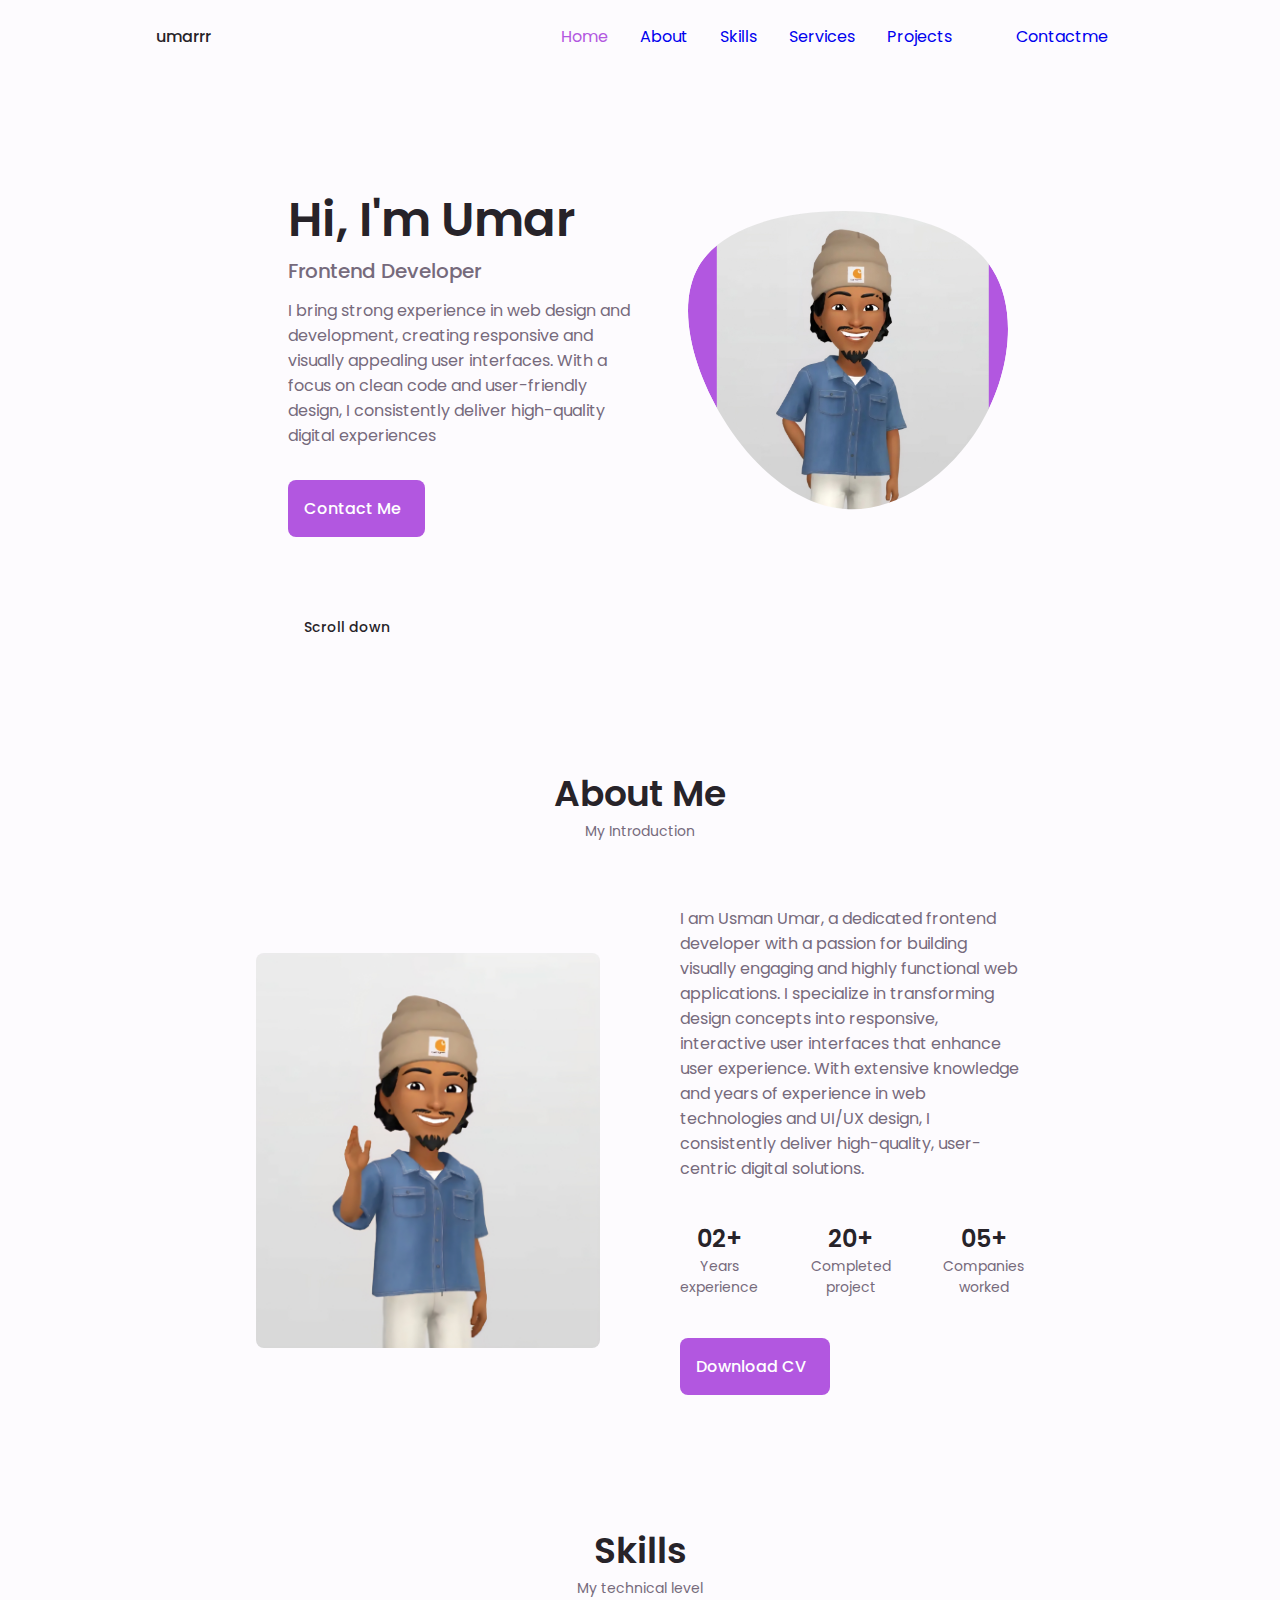
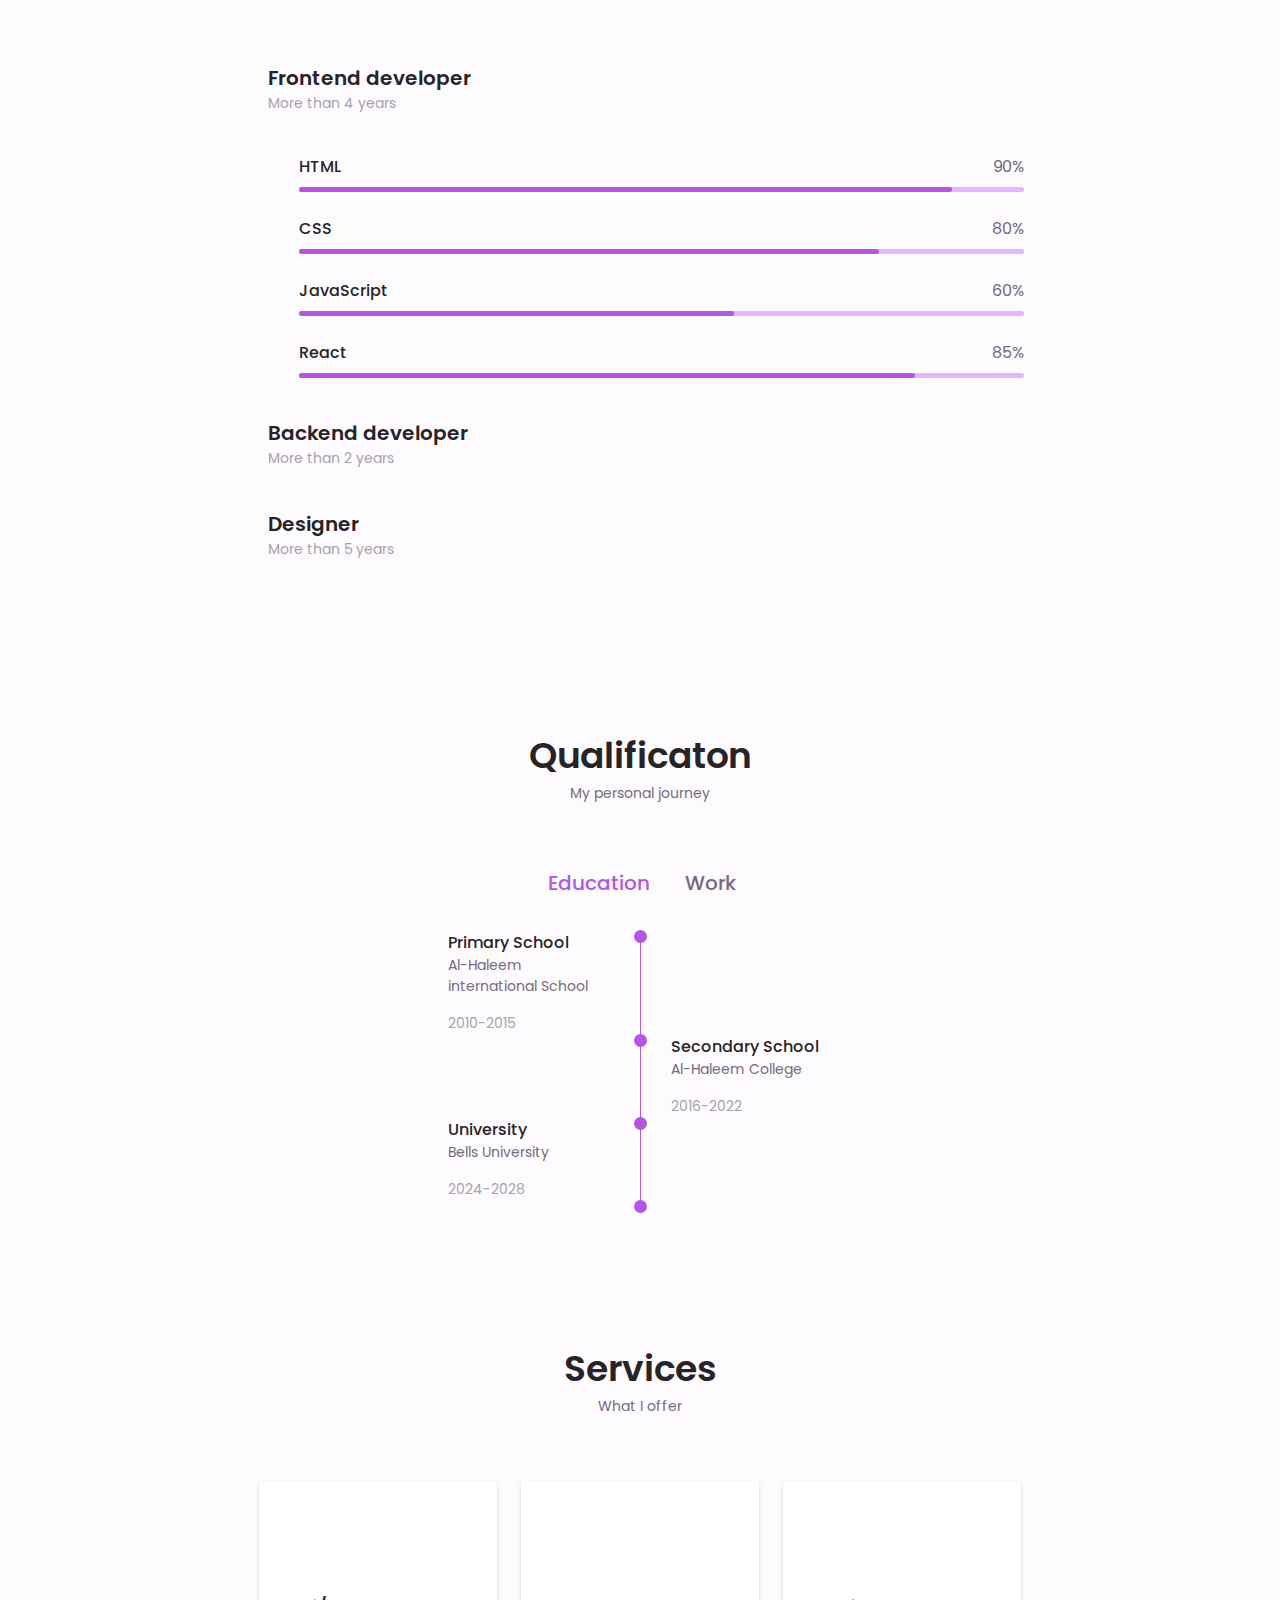
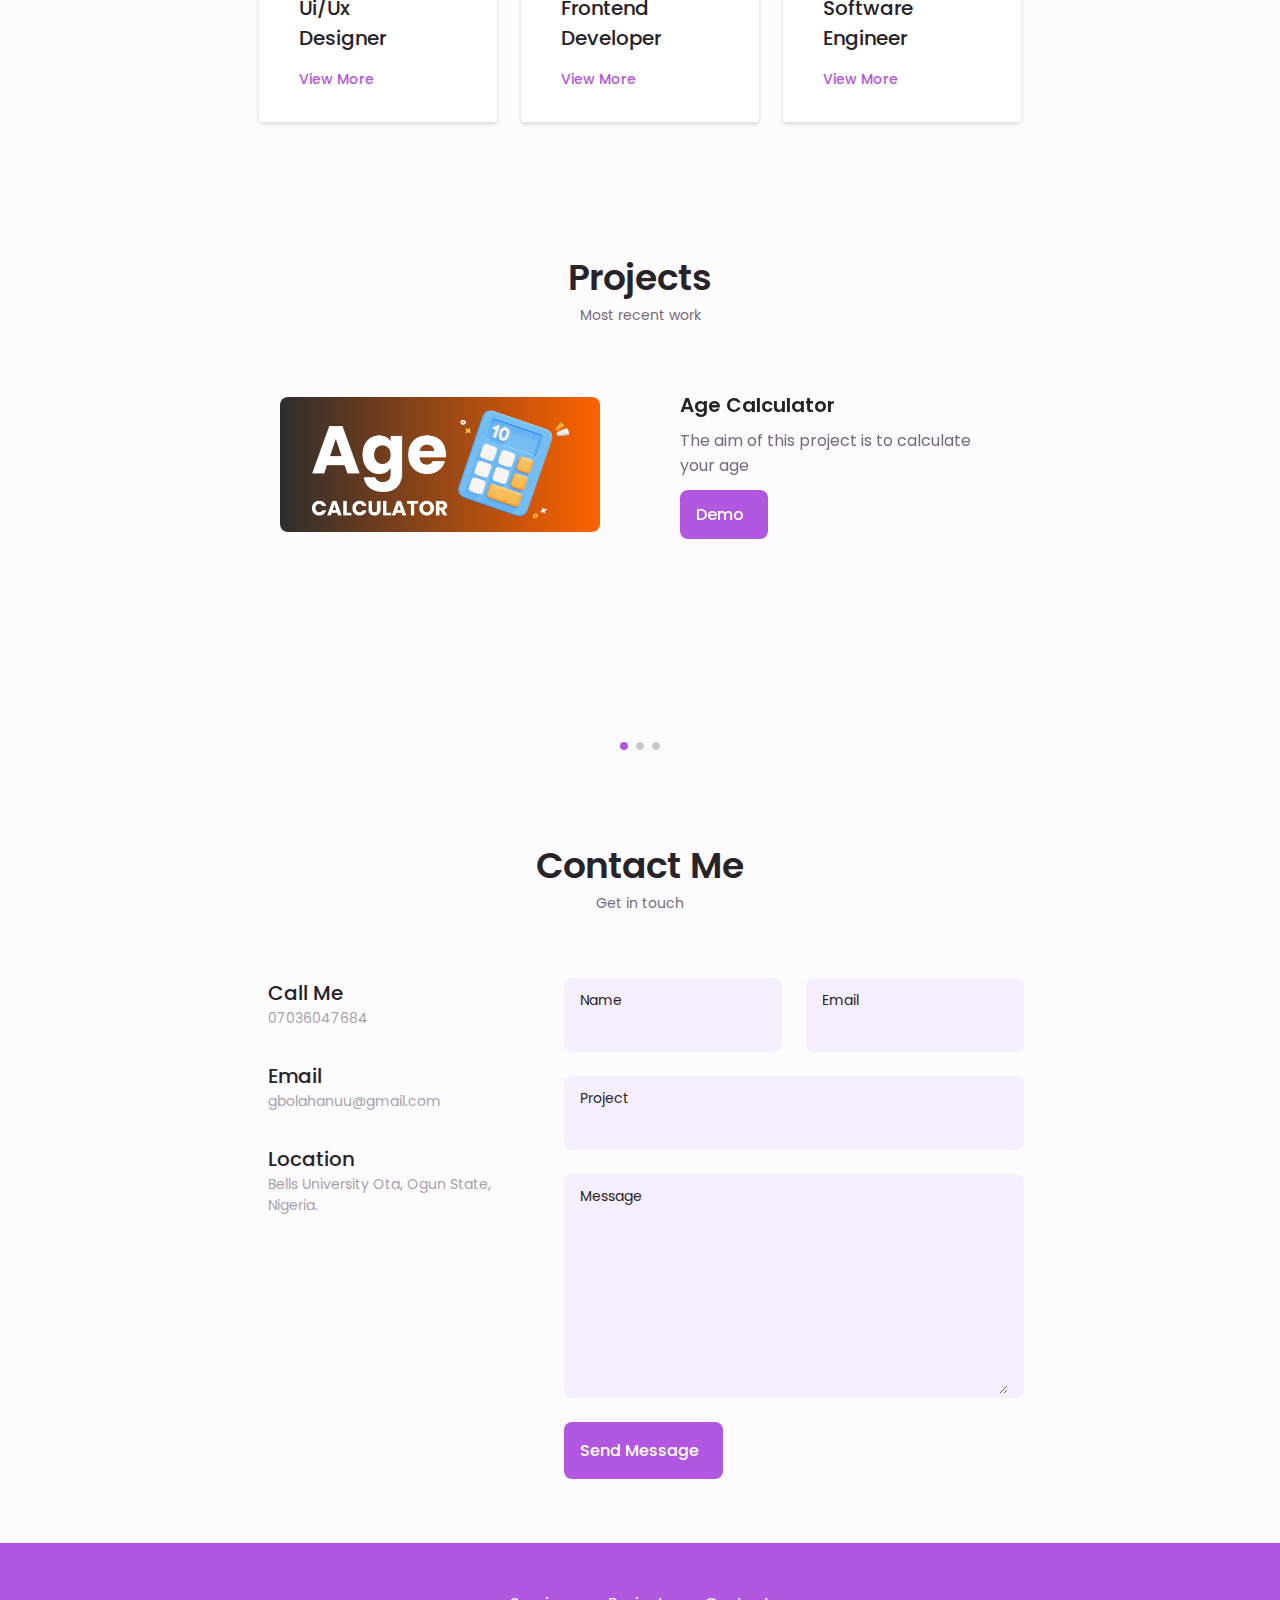
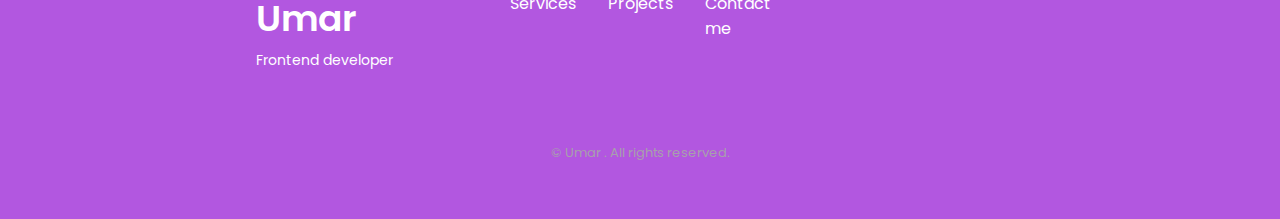
<file: index.html>
<html lang="en">

<head>
    <meta charset="UTF-8">
    <meta http-equiv="X-UA-Compatible" content="IE=edge">
    <meta name="viewport" content="width=device-width, initial-scale=1.0">
    <!-- UNICONS -->
    <link rel="stylesheet" href="https://unicons.iconscout.com/release/v4.0.0/css/line.css">
    <!-- SWIPER CSS -->
    <link rel="stylesheet" href="assets/css/swiper-bundle.min.css">
    <!-- CSS -->
    <link rel="stylesheet" href="style.css">
    <title>Responsive Portfolio Website</title>
</head>

<body>
    <!-- Header -->
    <header class="header" id="header">
        <nav class="nav container">
            <a href="#" class="nav__logo">umarrr</a>

            <div class="nav__menu" id="nav-menu">
                <ul class="nav__list grid">
                    <li class="nav__item">
                        <a href="#home" class="nav__link active-link">
                            <i class="uil uil-estate nav__icon"></i> Home
                        </a>
                    </li>
                    <li class="nav__item">
                        <a href="#about" class="nav__link">
                            <i class="uil uil-user nav__icon"></i> About
                        </a>
                    </li>
                    <li class="nav__item">
                        <a href="#skills" class="nav__link">
                            <i class="uil uil-file-alt nav__icon"></i> Skills
                        </a>
                    </li>
                    <li class="nav__item">
                        <a href="#projects" class="nav__link">
                            <i class="uil uil-briefcase-alt nav__icon"></i> Services
                        </a>
                    </li>
                    <li class="nav__item">
                        <a href="#portfolio" class="nav__link">
                            <i class="uil uil-scenery nav__icon"></i> Projects
                    </li>
                    <li class="nav__item">
                        <a href="#contact" class="nav__link">
                            <i class="uil uil-message nav__icon"></i> Contactme
                        </a>
                    </li>
                </ul>
                <i class="uil uil-times nav__close" id="nav-close"></i>
            </div>

            <div class="nav__btns">
                <!-- Theme change button -->
                <i class="uil uil-moon change-theme" id="theme-button"></i>


                <div class="nav__toggle" id="nav-toggle">
                    <i class="uil uil-apps"></i>
                </div>
            </div>
        </nav>
    </header>

    <main class="main">
        <!-- HOME -->
        <section class="home section" id="home">
            <div class="home__container container grid">
                <div class="home__content grid">
                    <div class="home__social">
                        <a href="https://www.linkedin.com/" target="_blank" class="home__social-icon">
                            <i class="uil uil-linkedin-alt"></i>
                        </a>

                        <a href="https://dribble.com/" target="_blank" class="home__social-icon">
                            <i class="uil uil-dribbble"></i>
                        </a>

                        <a href="https://github.com/" target="_blank" class="home__social-icon">
                            <i class="uil uil-github-alt"></i>
                        </a>
                    </div>

                    <div class="home__img">
                        <svg class="home__blob" viewBox="0 0 200 187" xmlns="http://www.w3.org/2000/svg"
                            xmlns:xlink="http://www.w3.org/1999/xlink">
                            <mask id="mask0" mask-type="alpha">
                                <path d="M190.312 36.4879C206.582 62.1187 201.309 102.826 182.328 134.186C163.346 165.547 
                                130.807 187.559 100.226 186.353C69.6454 185.297 41.0228 161.023 21.7403 129.362C2.45775 
                                97.8511 -7.48481 59.1033 6.67581 34.5279C20.9871 10.1032 59.7028 -0.149132 97.9666 
                                0.00163737C136.23 0.303176 174.193 10.857 190.312 36.4879Z" />
                            </mask>
                            <g mask="url(#mask0)">
                                <path d="M190.312 36.4879C206.582 62.1187 201.309 102.826 182.328 134.186C163.346 
                                165.547 130.807 187.559 100.226 186.353C69.6454 185.297 41.0228 161.023 21.7403 
                                129.362C2.45775 97.8511 -7.48481 59.1033 6.67581 34.5279C20.9871 10.1032 59.7028 
                                -0.149132 97.9666 0.00163737C136.23 0.303176 174.193 10.857 190.312 36.4879Z" />

                                <image class="home__blob-img" x="18" y="-4" xlink:href="assets\img\pic1.jpg" />
                            </g>
                        </svg>
                    </div>

                    <div class="home__data">
                        <h1 class="home__title">Hi, I'm Umar</h1>
                        <h3 class="home__subtitle">Frontend Developer</h3>
                        <p class="home__description">I bring strong experience in web design and development, creating responsive and visually appealing user interfaces. With a focus on clean code and user-friendly design, I consistently deliver high-quality digital experiences</p>
                        <a href="#contact" class="button button--flex">
                            Contact Me <i class="uil uil-message button__icon"></i>
                        </a>
                    </div>
                </div>

                <div class="home__scroll">
                    <a href="#about" class="home__scroll-button button--flex">
                        <i class="uil uil-mouse-alt home__scroll-mouse"></i>
                        <span class="home__scroll-name">Scroll down</span>
                        <i class="uil uil-arrow-down home__scroll-arrow"></i>
                    </a>
                </div>
            </div>
        </section>

        <section class="about section" id="about">
            <h2 class="section__title">About Me</h2>
            <span class="section__subtitle">My Introduction</span>

            <div class="about__container container grid">
                <img src="assets/img/pic2.jpg" alt="" class="about__img">

                <div class="about__data">
                    <p class="about__description">
I am Usman Umar, a dedicated frontend developer with a passion for building visually engaging and highly functional web applications. I specialize in transforming design concepts into responsive, interactive user interfaces that enhance user experience. With extensive knowledge and years of experience in web technologies and UI/UX design, I consistently deliver high-quality, user-centric digital solutions.</p>

                    <div class="about__info">
                        <div>
                            <span class="about__info-title">02+</span>
                            <span class="about__info-name">Years <br> experience</span>
                        </div>

                        <div>
                            <span class="about__info-title">20+</span>
                            <span class="about__info-name">Completed <br> project</span>
                        </div>

                        <div>
                            <span class="about__info-title">05+</span>
                            <span class="about__info-name">Companies <br> worked</span>
                        </div>
                    </div>

                    <div class="about__buttons">
                        <a download="" href="assets/pdf/umar-Cv.pdf" class="button button--flex">
                            Download CV<i class="uil uil-download-alt button__icon"></i>
                        </a>
                    </div>
                </div>
            </div>
        </section>

        <!-- SKILLS -->
        <section class="skills section" id="skills">
            <h2 class="section__title">Skills</h2>
            <span class="section__subtitle">My technical level</span>

            <div class="skills__container container grid">
                <div>
                    <!-- SKILLS 1 -->
                    <div class="skills__content skills__open">
                        <div class="skills__header">
                            <i class="uil uil-brackets-curly skills__icon"></i>

                            <div>
                                <h1 class="skills__title">Frontend developer</h1>
                                <span class="skills__subtitle">More than 4 years</span>
                            </div>

                            <i class="uil uil-angle-down skills__arrow"></i>
                        </div>

                        <div class="skills__list grid">
                            <div class="skills__data">
                                <div class="skills__titles">
                                    <h3 class="skills__name">HTML</h3>
                                    <span class="skills__number">90%</span>
                                </div>
                                <div class="skills__bar">
                                    <span class="skills__percentage skills__html"></span>
                                </div>
                            </div>

                            <div class="skills__data">
                                <div class="skills__titles">
                                    <h3 class="skills__name">CSS</h3>
                                    <span class="skills__number">80%</span>
                                </div>
                                <div class="skills__bar">
                                    <span class="skills__percentage skills__css"></span>
                                </div>
                            </div>

                            <div class="skills__data">
                                <div class="skills__titles">
                                    <h3 class="skills__name">JavaScript</h3>
                                    <span class="skills__number">60%</span>
                                </div>
                                <div class="skills__bar">
                                    <span class="skills__percentage skills__js"></span>
                                </div>

                            </div>

                            <div class="skills__data">
                                <div class="skills__titles">
                                    <h3 class="skills__name">React</h3>
                                    <span class="skills__number">85%</span>
                                </div>
                                <div class="skills__bar">
                                    <span class="skills__percentage skills__react"></span>
                                </div>

                            </div>
                        </div>
                    </div>

                    <!-- SKILLS 2 -->
                    <div class="skills__content skills__close">
                        <div class="skills__header">
                            <i class="uil uil-server-network skills__icon"></i>

                            <div>
                                <h1 class="skills__title">Backend developer</h1>
                                <span class="skills__subtitle">More than 2 years</span>
                            </div>

                            <i class="uil uil-angle-down skills__arrow"></i>
                        </div>

                        <div class="skills__list grid">
                            <div class="skills__data">
                                <div class="skills__titles">
                                    <h3 class="skills__name">PHP</h3>
                                    <span class="skills__number">90%</span>
                                </div>
                                <div class="skills__bar">
                                    <span class="skills__percentage skills__php"></span>
                                </div>

                            </div>

                            <div class="skills__data">
                                <div class="skills__titles">
                                    <h3 class="skills__name">Node js</h3>
                                    <span class="skills__number">70%</span>
                                </div>
                                <div class="skills__bar">
                                    <span class="skills__percentage skills__node"></span>
                                </div>

                            </div>

                            <div class="skills__data">
                                <div class="skills__titles">
                                    <h3 class="skills__name">Firebase</h3>
                                    <span class="skills__number">90%</span>
                                </div>
                                <div class="skills__bar">
                                    <span class="skills__percentage skills__firebase"></span>
                                </div>

                            </div>

                            <div class="skills__data">
                                <div class="skills__titles">
                                    <h3 class="skills__name">Python</h3>
                                    <span class="skills__number">55%</span>
                                </div>
                                <div class="skills__bar">
                                    <span class="skills__percentage skills__python"></span>
                                </div>
                            </div>
                        </div>
                    </div>

                    <div>
                        <!--SKILLS 3 -->
                        <div class="skills__content skills__close">
                            <div class="skills__header">
                                <i class="uil uil-swatchbook skills__icon"></i>

                                <div>
                                    <h1 class="skills__title">Designer</h1>
                                    <span class="skills__subtitle">More than 5 years</span>
                                </div>

                                <i class="uil uil-angle-down skills__arrow"></i>
                            </div>

                            <div class="skills__list grid">
                                <div class="skills__data">
                                    <div class="skills__titles">
                                        <h3 class="skills__name">Figma</h3>
                                        <span class="skills__number">90%</span>
                                    </div>
                                    <div class="skills__bar">
                                        <span class="skills__percentage skills__figma"></span>
                                    </div>

                                </div>

                                <div class="skills__data">
                                    <div class="skills__titles">
                                        <h3 class="skills__name">Sketch</h3>
                                        <span class="skills__number">85%</span>
                                    </div>
                                    <div class="skills__bar">
                                        <span class="skills__percentage skills__sketch"></span>
                                    </div>

                                </div>

                                <div class="skills__data">
                                    <div class="skills__titles">
                                        <h3 class="skills__name">Photoshop</h3>
                                        <span class="skills__number">85%</span>
                                    </div>
                                    <div class="skills__bar">
                                        <span class="skills__percentage skills__photoshop"></span>
                                    </div>

                                </div>

                            </div>
                        </div>
                    </div>
                </div>


            </div>

        </section>

        <!-- QUALIFICATION -->
        <section class="qualification section">
            <h2 class="section__title">Qualificaton</h2>
            <span class="section__subtitle">My personal journey</span>

            <div class="qualficaton__container container">
                <div class="qualification__tabs">
                    <div class="qualification__button button--flex qualification__active" data-target='#education'>
                        <i class="uil uil-graduation-cap qualification__icon"></i>
                        Education
                    </div>

                    <div class="qualification__button button--flex" data-target="#work">
                        <i class="uil uil-briefcase-alt qualification__icon"></i>
                        Work
                    </div>

                </div>

                <div class="qualification__sections">
                    <!-- QUALIFICATION CONTENT 1 -->
                    <div class="qualification__content qualification__active" data-content id="education">
                        <!-- QUALIFICATION 1 -->
                        <div class="qualification__data">
                            <div>
                                <h3 class="qualification__title">Primary School</h3>
                                <span class="qualification__subtitle">Al-Haleem international School</span>
                                <div class="qualification__calender">
                                    <i class="uil uil-calendar-alt"></i>
                                    2010-2015
                                </div>
                            </div>

                            <div>
                                <span class="qualification__rounder"></span>
                                <span class="qualification__line"></span>
                            </div>

                        </div>

                        <!-- QUALIFICATION 2 -->
                        <div class="qualification__data">
                            <div></div>

                            <div>
                                <span class="qualification__rounder"></span>
                                <span class="qualification__line"></span>
                            </div>

                            <div>
                                <h3 class="qualification__title">Secondary School</h3>
                                <span class="qualification__subtitle">Al-Haleem College</span>
                                <div class="qualification__calender">
                                    <i class="uil uil-calendar-alt"></i>
                                    2016-2022
                                </div>
                            </div>
                        </div>

                        <!-- QUALIFICATION 3 -->
                        <div class="qualification__data">
                            <div>
                                <h3 class="qualification__title">University</h3>
                                <span class="qualification__subtitle">Bells University</span>
                                <div class="qualification__calender">
                                    <i class="uil uil-calendar-alt"></i>
                                    2024-2028
                                </div>
                            </div>

                            <div>
                                <span class="qualification__rounder"></span>
                                <span class="qualification__line"></span>
                            </div>

                        </div>

                        <!-- QUALIFICATION 4 -->
                        <div class="qualification__data">
                            <div></div>

                            <div>
                                <span class="qualification__rounder"></span>
                                <!-- <span class="qualification__line"></span> --->
                            </div>
<!-- 
                            <div>
                                <h3 class="qualification__title">Master in Ui/Ux</h3>
                                <span class="qualification__subtitle">Peru - Institute</span>
                                <div class="qualification__calender">
                                    <i class="uil uil-calendar-alt"></i>
                                    2019 - 2021
                                </div>
                            </div> -->

                        </div>
                    </div>

                    <!-- QUALIFICATION CONTENT 2 -->
                    <div class="qualification__content" data-content id="work">
                        <!-- QUALIFICATION 1 -->
                        <div class="qualification__data">
                            <div>
                                <h3 class="qualification__title">Software Engineer</h3>
                                <span class="qualification__subtitle"></span>
                                <div class="qualification__calender">
                                    <!-- <i class="uil uil-calendar-alt"></i>
                                    2016 - 2018 -->
                                </div>
                            </div>

                            <div>
                                <span class="qualification__rounder"></span>
                                <span class="qualification__line"></span>
                            </div>

                        </div>

                        <!-- QUALIFICATION 2 -->
                        <div class="qualification__data">
                            <div></div>

                            <div>
                                <span class="qualification__rounder"></span>
                                <span class="qualification__line"></span>
                            </div>

                            <div>
                                <h3 class="qualification__title">Frontend Developer</h3>
                                <span class="qualification__subtitle"></span>
                                <div class="qualification__calender">
                                    <!-- <i class="uil uil-calendar-alt"></i>
                                    2018 - 2020 -->
                                </div>
                            </div>
                        </div>

                        <!-- QUALIFICATION 3 -->
                        <div class="qualification__data">
                            <div>
                                <h3 class="qualification__title">UI/UX Designer</h3>
                                <span class="qualification__subtitle"></span>
                                <div class="qualification__calender">
                                    <!-- <i class="uil uil-calendar-alt"></i>
                                    2017 - 2019 -->
                                </div>
                            </div>

                            <div>
                                <span class="qualification__rounder"></span>
                                <!--<span class="qualification__line"></span>--->
                            </div>

                        </div>
                    </div>
                </div>
            </div>
        </section>

        <!-- SERVICES -->
        <section class="services section" id="services">
            <h2 class="section__title">Services</h2>
            <span class="section__subtitle">What I offer</span>

            <div class="services__container container grid">
                <!-- SERVICES 1 -->
                <div class="services__content">
                    <div>
                        <i class="uil uil-web-grid services__icon"></i>
                        <h3 class="services__title">Ui/Ux <br> Designer</h3>
                    </div>

                    <span class="button button--flex button--small button--link services__button">
                        View More
                        <i class="uil uil-arrow-right button__icon"></i>
                    </span>

                    <div class="services__modal">
                        <div class="services__modal-content">
                            <h4 class="services__modal-title">Ui/Ux <br> Designer</h4>
                            <i class="uil uil-times services__modal-close"></i>

                            <ul class="services__modal-services grid">
                                <li class="services__modal-service">
                                    <i class="uil uil-check-circle services__modal-icon"></i>
                                    <p>I develope the user interface.</p>
                                </li>
                                <li class="services__modal-service">
                                    <i class="uil uil-check-circle services__modal-icon"></i>
                                    <p>Web page development</p>
                                </li>
                                <li class="services__modal-service">
                                    <i class="uil uil-check-circle services__modal-icon"></i>
                                    <p>I create ux element interactions.</p>
                                </li>
                                <li class="services__modal-service">
                                    <i class="uil uil-check-circle services__modal-icon"></i>
                                    <p>I position your company brand.</p>
                                </li>
                            </ul>
                        </div>
                    </div>
                </div>

                <!-- SERVICES 2 -->
                <div class="services__content">
                    <div>
                        <i class="uil uil-arrow services__icon"></i>
                        <h3 class="services__title">Frontend <br> Developer</h3>
                    </div>

                    <span class="button button--flex button--small button--link services__button">
                        View More
                        <i class="uil uil-arrow-right button__icon"></i>
                    </span>

                    <div class="services__modal">
                        <div class="services__modal-content">
                            <h4 class="services__modal-title">Frontend <br> Developer</h4>
                            <i class="uil uil-times services__modal-close"></i>

                            <ul class="services__modal-services grid">
                                <li class="services__modal-service">
                                    <i class="uil uil-check-circle services__modal-icon"></i>
                                    <p>I develope the user interface.</p>
                                </li>
                                <li class="services__modal-service">
                                    <i class="uil uil-check-circle services__modal-icon"></i>
                                    <p>Web page development</p>
                                </li>
                                <li class="services__modal-service">
                                    <i class="uil uil-check-circle services__modal-icon"></i>
                                    <p>I create ux element interactions.</p>
                                </li>
                                <li class="services__modal-service">
                                    <i class="uil uil-check-circle services__modal-icon"></i>
                                    <p>I position your company brand.</p>
                                </li>
                            </ul>
                        </div>
                    </div>
                </div>

                <!-- SERVICES 3 -->
                <div class="services__content">
                    <div>
                        <i class="uil uil-pen services__icon"></i>
                        <h3 class="services__title">Software <br> Engineer</h3>
                    </div>

                    <span class="button button--flex button--small button--link services__button">
                        View More
                        <i class="uil uil-arrow-right button__icon"></i>
                    </span>

                    <div class="services__modal">
                        <div class="services__modal-content">
                            <h4 class="services__modal-title">Software <br> Engineer</h4>
                            <i class="uil uil-times services__modal-close"></i>

                            <ul class="services__modal-services grid">
                                <li class="services__modal-service">
                                    <i class="uil uil-check-circle services__modal-icon"></i>
                                    <p>I develope the user interface.</p>
                                </li>
                                <li class="services__modal-service">
                                    <i class="uil uil-check-circle services__modal-icon"></i>
                                    <p>Web page development</p>
                                </li>
                                <li class="services__modal-service">
                                    <i class="uil uil-check-circle services__modal-icon"></i>
                                    <p>I create ux element interactions.</p>
                                </li>
                                <li class="services__modal-service">
                                    <i class="uil uil-check-circle services__modal-icon"></i>
                                    <p>I position your company brand.</p>
                                </li>
                            </ul>
                        </div>
                    </div>
                </div>
            </div>
        </section>

        <!-- PORTFOLIO -->
        <section class="portfolio section" id="portfolio">
            <h2 class="section__title">Projects</h2>
            <span class="section__subtitle">Most recent work</span>

            <div class="portfolio__container container swiper-container">
                <div class="swiper-wrapper">
                    <!-- PORTFOLIO 1 -->
                    <div class="portfolio__content grid swiper-slide">
                        <img src="assets/img/Age-Calculator.png" alt="" class="portfolio__img">

                        <div class="portfolio__data">
                            <h3 class="portfolio__title"> Age Calculator</h3>
                            <p class="portfolio__description"> The aim of this project is to calculate your age </p>
                            <a href="age calc/calc.html" class="button button--flex button--small portfolio__button">
                                Demo
                                <i class="uil uil-arrow-right button__icon"></i>
                            </a>
                            
                        </div>
                    </div>

                    <!-- PORTFOLIO 2 -->
                    <div class="portfolio__content grid swiper-slide">
                        <img src="assets/img/stopwatch.jpg" alt="" class="portfolio__img">

                        <div class="portfolio__data">
                            <h3 class="portfolio__title">Stopwatch</h3>
                            <p class="portfolio__description"> To measure the amount of time that elapses between its activation and deactivation
                            </p>
                            <a href="stopwatch/watch.html" class="button button--flex button--small portfolio__button">
                                Demo
                                <i class="uil uil-arrow-right button__icon"></i>
                            </a>
                        </div>
                    </div>

                    <!-- PORTFOLIO 3 -->
                    <div class="portfolio__content grid swiper-slide">
                        <img src="assets/img/dice.jpg" alt="" class="portfolio__img">

                        <div class="portfolio__data">
                            <h3 class="portfolio__title">Dice Roll</h3>
                            <p class="portfolio__description"> The aim of the dice roll is to generate a random number for the use in games, decision making, probability experiments, etc. </p>
                            <a href="dice roll/dice.html" class="button button--flex button--small portfolio__button">
                                Demo
                                <i class="uil uil-arrow-right button__icon"></i>
                            </a>
                        </div>
                    </div>
                </div>

                <!-- Add Arrows -->
                <div class="swiper-button-next">
                    <i class="uil uil-angle-right-b swiper-portfolio-icon"></i>
                </div>

                <div class="swiper-button-prev">
                    <i class="uil uil-angle-left-b swiper-portfolio-icon"></i>
                </div>

                <!-- Add Pagination -->
                <div class="swiper-pagination"></div>

            </div>
        </section>

       

        <!-- CONTACT ME -->
        <section class="contact section" id="contact">
            <h2 class="section__title">Contact Me</h2>
            <span class="section__subtitle">Get in touch</span>

            <div class="contact__container container grid">
                <div>
                    <div class="contact__information">
                        <i class="uil uil-phone contact__icon"></i>

                        <div>
                            <h3 class="contact__title">Call Me</h3>
                            <span class="contact__subtitle">07036047684</span>
                        </div>
                    </div>

                    <div class="contact__information">
                        <i class="uil uil-envelope contact__icon"></i>

                        <div>
                            <h3 class="contact__title">Email</h3>
                            <span class="contact__subtitle">gbolahanuu@gmail.com</span>
                        </div>
                    </div>

                    <div class="contact__information">
                        <i class="uil uil-map-marker contact__icon"></i>

                        <div>
                            <h3 class="contact__title">Location</h3>
                            <span class="contact__subtitle">Bells University Ota, Ogun State, Nigeria.</span>
                        </div>
                    </div>
                </div>

                <form action="" class="contact__form grid">
                    <div class="contact__inputs grid">
                        <div class="contact__content">
                            <label for="" class="contact__label">Name</label>
                            <input type="text" class="contact__input">
                        </div>
                        <div class="contact__content">
                            <label for="" class="contact__label">Email</label>
                            <input type="email" class="contact__input">
                        </div>
                    </div>
                    <div class="contact__content">
                        <label for="" class="contact__label">Project</label>
                        <input type="text" class="contact__input">
                    </div>
                    <div class="contact__content">
                        <label for="" class="contact__label">Message</label>
                        <textarea name="" id="" cols="0" rows="7" class="contact__input"></textarea>
                    </div>

                    <div>
                        <a href="#" class="button button--flex">
                            Send Message
                            <i class="uil uil-message button__icon"></i>
                        </a>
                    </div>
                </form>
            </div>
        </section>
    </main>

    <!-- FOOTER -->
    <footer class="footer">
        <div class="footer__bg">
            <div class="footer__container container grid">
                <div>
                    <h1 class="footer__title">Umar</h1>
                    <span class="footer__subtitle">Frontend developer</span>
                </div>

                <ul class="footer__links">
                    <li>
                        <a href="#services" class="footer__link">Services</a>
                    </li>
                    <li>
                        <a href="#portfolio" class="footer__link">Projects</a>
                    </li>
                    <li>
                        <a href="#contact" class="footer__link">Contact me</a>
                    </li>
                </ul>

                <div class="footer__socials">
                    <a href="https://www.facebook.com/" target="_blank" class="footer__social">
                        <i class="uil uil-facebook-f"></i>
                    </a>

                    <a href="https://www.instagram.com/" target="_blank" class="footer__social">
                        <i class="uil uil-instagram"></i>
                    </a>

                    <a href="https://twitter.com/
                    " target="_blank" class="footer__social">
                        <i class="uil uil-twitter-alt"></i>
                    </a>
                </div>
            </div>

            <p class="footer__copy">&#169; Umar . All rights reserved.</p>
        </div>
    </footer>

    <!-- SCROLL TOP -->
    <a href="#" class="scrollup" id="scroll-up">
        <i class="uil uil-arrow-up scrollup__icon"></i>
    </a>


    <!-- SWIPER JS -->
    <script src="assets/js/swiper-bundle.min.js"></script>
    <!-- MAIN JS -->
    <script src="main.js"></script>

</body>

</html>
</file>
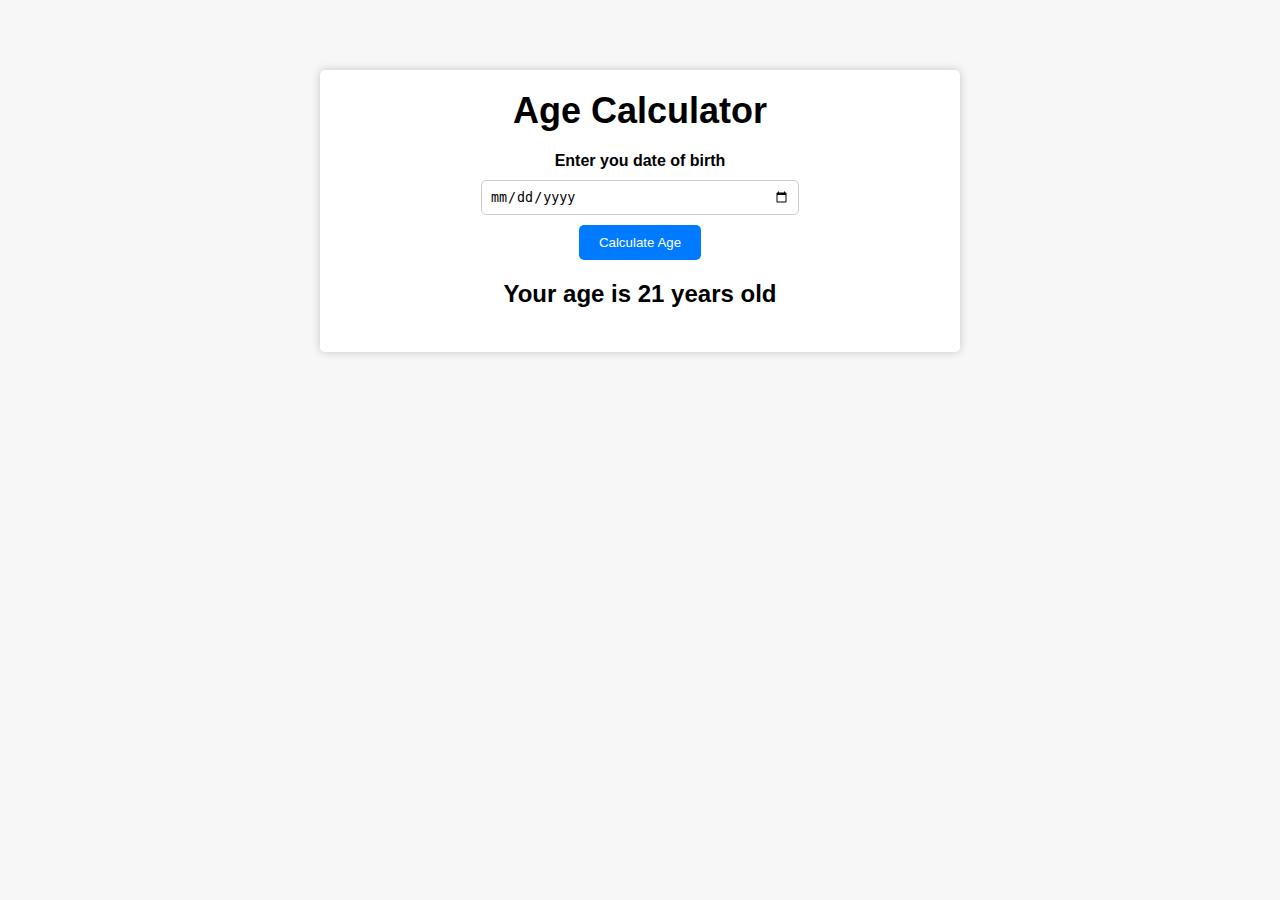
<file: age calc/calc.html>
<!DOCTYPE html>
<html lang="en">
<head>
    <meta charset="UTF-8">
    <meta http-equiv="X-UA-Compatible" content="IE=edge">
    <meta name="viewport" content="width=device-width, initial-scale=1.0">
    <title>Age Calculator</title>
    <link rel="stylesheet" href="calc.css">
</head>
<body>
    <div class="container">
        <h1>Age Calculator</h1>
        <div class="form">
            <label for="birthday">Enter you date of birth</label>
            <input type="date" id="birthday" name="birthday">
            <button id="btn">Calculate Age</button>
            <p id="result">Your age is 21 years old</p>
        </div>
    </div>

    <script src="calc.js"></script>
</body>
</html>
</file>
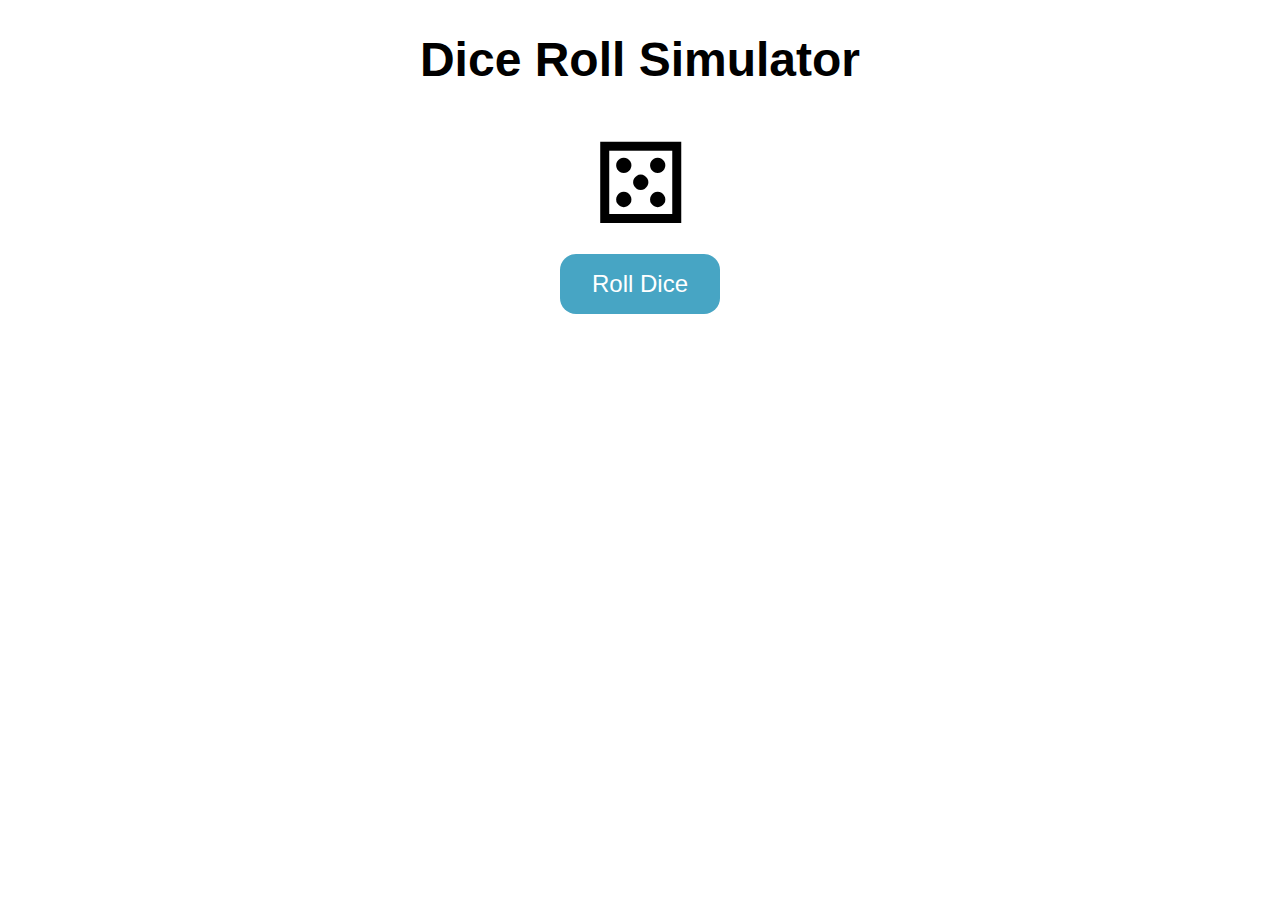
<file: dice roll/dice.html>
<!DOCTYPE html>
<html lang="en">
  <head>
    <meta charset="UTF-8" />
    <meta http-equiv="X-UA-Compatible" content="IE=edge" />
    <meta name="viewport" content="width=device-width, initial-scale=1.0" />
    <title>Dice Roll Simulator</title>
    <link rel="stylesheet" href="dice.css" />
  </head>
  <body>
    <h1>Dice Roll Simulator</h1>
    <div class="dice" id="dice">&#9860;</div>
    <button id="roll-button">Roll Dice</button>
    <ul id="roll-history">
      <!-- <li>Roll 1: <span>&#9856;</span></li>
      <li>Roll 2: <span>&#9860;</span></li> -->
    </ul>
    <script src="dice.js"></script>
  </body>
</html>
</file>
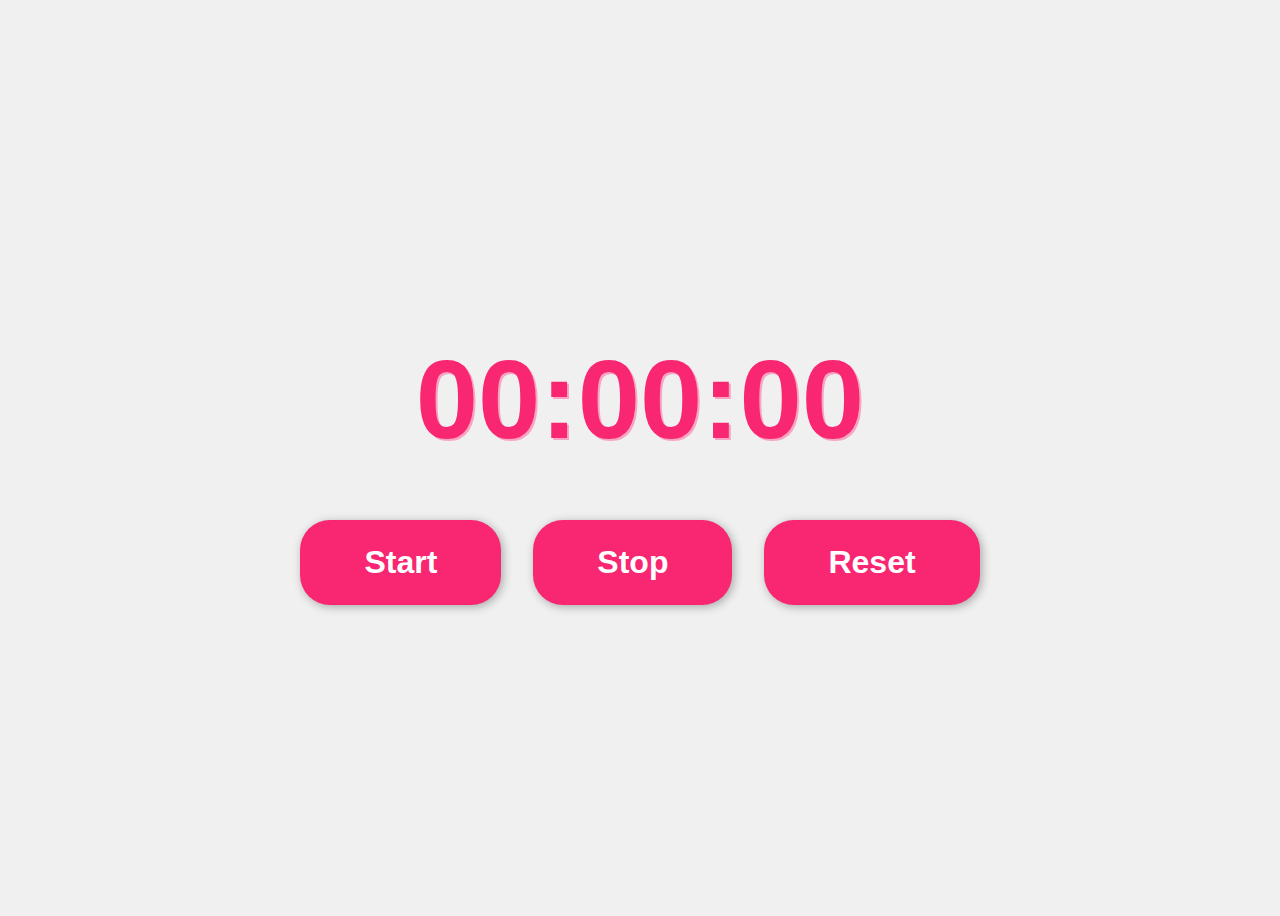
<file: stopwatch/watch.html>
<!DOCTYPE html>
<html lang="en">
<head>
    <meta charset="UTF-8">
    <meta http-equiv="X-UA-Compatible" content="IE=edge">
    <meta name="viewport" content="width=device-width, initial-scale=1.0">
    <title>Stopwatch</title>
    <link rel="stylesheet" href="watch.css">
</head>
<body>

    <div id="timer">00:00:00</div>
    <div id="buttons">
        <button id="start">Start</button>
        <button id="stop">Stop</button>
        <button id="reset">Reset</button>
    </div>
    <script src="watch.js"></script>
</body>
</html>
</file>
<file: style.css>
@import url('https://fonts.googleapis.com/css2?family=Poppins:wght@400;500;600&display=swap');

:root {
    --header-height: 3rem;
    --hue-color: 280;
    --first-color: hsl(var(--hue-color), 69%, 61%);
    --first-color-second: hsl(var(--hue-color), 69%, 61%);
    --first-color-alt: hsl(var(--hue-color), 57%, 53%);
    --first-color-lighter: hsl(var(--hue-color), 92%, 85%);
    --title-color: hsl(var(--hue-color), 8%, 15%);
    --text-color: hsl(var(--hue-color), 8%, 45%);
    --text-color-light: hsl(var(--hue-color), 8%, 65%);
    --input-color: hsl(var(--hue-color), 70%, 96%);
    --body-color: hsl(var(--hue-color), 60%, 99%);
    --container-color: #fff;
    --scroll-bar-color: hsl(var(--hue-color), 12%, 90%);
    --scroll-thumb-color: hsl(var(--hue-color), 12%, 80%);

    /* Font and typography */
    --body-font: 'Poppins', sans-serif;

    /* 0.5rem = 8px, 1rem = 16px, 1.5rem = 24px ... */
    --big-font-size: 2rem;
    --h1-font-size: 1.5rem;
    --h2-font-size: 1.25rem;
    --h3-font-size: 1.125rem;
    --normal-font-size: .938rem;
    --small-font-size: .813rem;
    --smaller-font-size: .75rem;

    /* Font Weight */
    --font-medium: 500;
    --font-semi-bold: 600;

    /* Margins Bottom */
    /* .25rem = 4px, .5rem = 8px, .75rem = 12px ... */
    --mb-0-25: .25rem;
    --mb-0-5: .5rem;
    --mb-0-75: .75rem;
    --mb-1: 1rem;
    --mb-1-5: 1.5rem;
    --mb-2: 2rem;
    --mb-2-5: 2.5rem;
    --mb-3: 3rem;

    /* z index */
    --z-tooltip: 10;
    --z-fixed: 100;
    --z-modal: 1000;
}

/* Font size for large devices */
@media screen and (min-width: 968px) {
    :root {
        --big-font-size: 3rem;
        --h1-font-size: 2.25rem;
        --h2-font-size: 1.5rem;
        --h3-font-size: 1.25rem;
        --normal-font-size: 1rem;
        --small-font-size: .875rem;
        --smaller-font-size: .813rem;
    }
}

/* Variables Dark theme */
body.dark-theme {
    --first-color-second: hsl(var(--hue-color), 30%, 8%);
    --title-color: hsl(var(--hue-color), 8%, 95%);
    --text-color: hsl(var(--hue-color), 8%, 75%);
    --input-color: hsl(var(--hue-color), 29%, 16%);
    --body-color: hsl(var(--hue-color), 28%, 12%);
    --container-color: hsl(var(--hue-color), 29%, 16%);
    --scroll-bar-color: hsl(var(--hue-color), 12%, 48%);
    --scroll-thumb-color: hsl(var(--hue-color), 12%, 36%);
}

/* Button Dark/light */
.nav__btns {
    display: flex;
    align-items: center;
}

.change-theme {
    font-size: 1.25rem;
    color: var(--title-color);
    margin-right: var(--mb-1);
    cursor: pointer;
}

.change-theme:hover {
    color: var(--first-color);
}


/* BASE */
* {
    box-sizing: border-box;
    padding: 0;
    margin: 0;
}

html {
    scroll-behavior: smooth;
}

body {

    margin: 0 0 var(--header-height) 0;
    font-family: var(--body-font);
    font-size: var(--normal-font-size);
    background-color: var(--body-color);
    color: var(--text-color);
}

h1,h2,h3,h4{
    color: var(--title-color);
    font-weight: var(--font-semi-bold);
}

ul{
    list-style: none;
}

a{
    text-decoration: none;
}

img {
    max-width: 100%;
    height: auto;
}

/* Reusable CSS CLASSES */
.section {
    padding: 2rem 0 4rem;
}

.section__title {
    font-size: var(--h1-font-size);
}

.section__subtitle {
    display: block;
    font-size: var(--small-font-size);
    margin-bottom: var(--mb-3);
}

.section__title,
.section__subtitle{
    text-align: center;
}

/* Layout */
.container {
    max-width: 768px;
    margin-left: var(--mb-1-5);
    margin-right: var(--mb-1-5);
}

.grid {
    display: grid;
    gap: 1.5rem;
}

.header {
    width: 100%;
    position: fixed;
    bottom: 0;
    left: 0;
    z-index: var(--z-fixed);
    background-color: var(--body-color);
}

/* NAV */
.nav {
    max-width: 968px;
    height: var(--header-height);
    display: flex;
    justify-content: space-between;
    align-items: center;
}

.nav__logo,
.nav__toggle {
    color: var(--title-color);
    font-weight: var(--font-medium);
}

.nav__logo:hover {
    color: var(--first-color);
}

.nav__toggle {
    font-size: 1.1rem;
    cursor: pointer;
}

.nav__toggle:hover {
    color: var(--first-color);
}

@media screen and (max-width: 767px) {
    .nav__menu{
        position: fixed;
        bottom: -100%;
        left: 0;
        width: 100%;
        background-color: var(--body-color);
        padding: 2rem 1.5rem 4rem;
        box-shadow: 0 -1px 4px rgba(0,0,0,.15);
        border-radius: 1.5rem 1.5rem 0 0;
        transition: .3s;
    }

    .nav__list {
        grid-template-columns: repeat(3, 1fr);
        gap: 2rem;
    }

    .nav__link {
        display: flex;
        flex-direction: column;
        align-items: center;
        font-size: var(--small-font-size);
        color: var(--title-color);
        font-weight: var(--font-medium);
    }

    .nav__link:hover{
        color: var(--first-color);
    }

    .nav__icon {
        font-size: 1.2rem;
    }

    .nav__close {
        position: absolute;
        right: 1.3rem;
        bottom: .5rem;
        font-size: 1.5rem;
        cursor: pointer;
        color: var(--first-color);
    }

    .nav__close:hover {
        color: var(--first-color-alt);
    }
}

/* show menu */
.show-menu {
    bottom: 0;
}

/* Active Link */
.active-link {
    color: var(--first-color);
}

/* Change background header */
.scroll-header {
    box-shadow: 0 -1px 4px rgba(0,0,0,.15);
}

/* HOME */
.home__container {
    gap: 1rem;
}

.home__content {
    grid-template-columns: .5fr 3fr;
    padding-top: 3.5rem;
    align-items: center;
}

.home__social {
    display: grid;
    grid-template-columns: max-content;
    row-gap: 1rem;
}

.home__social-icon {
    font-size: 1.25rem;
    color: var(--first-color);
}

.home__social-icon:hover {
    color: var(--first-color-alt);
}

.home__blob {
    width: 200px;
    fill: var(--first-color);
}

.home__blob-img {
    width: 170px;
}

.home__data {
    grid-column: 1/3;
}

.home__title {
    font-size: var(--big-font-size);
}

.home__subtitle {
    font-size: var(--h3-font-size);
    color: var(--text-color);
    font-weight: var(--font-medium);
    margin-bottom: var(--mb-0-75);
}

.home__description {
    margin-bottom: var(--mb-2);
}

.home__scroll-button {
    color: var(--first-color);
    transition: .3s;
}

.home__scroll-button:hover {
    transform: translateY(.25rem);
}

.home__scroll-mouse {
    font-size: 2rem;
}

.home__scroll-name {
    font-size: var(--small-font-size);
    color: var(--title-color);
    font-weight: var(--font-medium);
    margin-right: var(--mb-0-25);
}

.home__scroll-arrow {
    font-size: 1.25rem;
}

/* BUTTONS */

.button {
    display: inline-block;
    background-color: var(--first-color);
    color: #fff;
    padding: 1rem;
    border-radius: .5rem;
    font-weight: var(--font-medium);
}

.button:hover {
    background-color: var(--first-color-alt);
}

.button__icon {
    font-size: 1.25rem;
    margin-left: var(--mb-0-5);
    transition: .3s;
}

.button--white {
    background-color: #fff;
    color: var(--first-color);
}

.button--white:hover {
    background-color: #fff;
}

.button--flex {
    display: inline-flex;
    align-items: center;
}

.button--small {
    padding: .75rem 1rem;
}
.button--link {
    padding: 0;
    background-color: transparent;
    color: var(--first-color);
}

.button--link:hover {
    background-color: transparent;
    color: var(--first-color-alt);
}

/* AbOUT */
.about__img {
    width: 200px;
    border-radius: .5rem;
    justify-self: center;
    align-self: center;
}

.about__description {
    text-align: center;
    margin-bottom: var(--mb-2-5);
}

.about__info {
    display: flex;
    justify-content: space-evenly;
    margin-bottom: var(--mb-2-5);
}

.about__info-title {
    font-size: var(--h2-font-size);
    font-weight: var(--font-semi-bold);
    color: var(--title-color);
}

.about__info-name {
    font-size: var(--small-font-size);
}

.about__info-title,
.about__info-name{
    display: block;
    text-align: center;
}

.about__buttons {
    display: flex;
    justify-content: center;
}

/* SKILLS */
.skills__container {
    row-gap: 0;
}

.skills__header {
    display: flex;
    align-items: center;
    margin-bottom: var(--mb-2-5);
    cursor: pointer;
}

.skills__icon,
.skills__arrow{
    font-size: 2rem;
    color: var(--first-color);
}

.skills__icon {
    margin-right: var(--mb-0-75);
}

.skills__title {
    font-size: var(--h3-font-size);
}

.skills__subtitle {
    font-size: var(--small-font-size);
    color: var(--text-color-light)
}

.skills__arrow {
    margin-left: auto;
    transition: .4s;
}

.skills__list {
    row-gap: 1.5rem;
    padding-left: 2.7rem;
}

.skills__titles {
    display: flex;
    justify-content: space-between;
    margin-bottom: var(--mb-0-5);
}

.skills__name {
    font-size: var(--normal-font-size);
    font-weight: var(--font-medium);
}

.skills__bar,
.skills__percentage {
    height: 5px;
    border-radius: .25rem;
}

.skills__bar {
    background-color: var(--first-color-lighter);
}

.skills__percentage {
    display: block;
    background-color: var(--first-color);
}

.skills__html {
    width: 90%;
}

.skills__css {
    width: 80%;
}

.skills__js {
    width: 60%;
}

.skills__react {
    width: 85%;
}

.skills__php {
    width: 90%;
}

.skills__node {
    width: 70%;
}

.skills__firebase {
    width: 90%;
}

.skills__python {
    width: 55%;
}

.skills__figma {
    width: 90%;
}

.skills__sketch {
    width: 85%;
}

.skills__photoshop {
    width: 85%;
}

.skills__close .skills__list {
    height: 0;
    overflow: hidden;
}

.skills__open .skills__list {
    height: max-content;
    margin-bottom: var(--mb-2-5);
}

.skills__open .skills__arrow {
    transform: rotate(-180deg);
}

/* QUALIFICATION */
.qualification__tabs {
    display: flex;
    justify-content: space-evenly;
    margin-bottom: var(--mb-2);
}

.qualification__button {
    font-size: var(--h3-font-size);
    font-weight: var(--font-medium);
    cursor: pointer;
}

.qualification__button:hover {
    color: var(--first-color);
}

.qualification__icon {
    font-size: 1.8rem;
    margin-right: var(--mb-0-25);
}

.qualification__data {
    display: grid;
    grid-template-columns: 1fr max-content 1fr;
    column-gap: 1.5rem;
}

.qualification__title {
    font-size: var(--normal-font-size);
    font-weight: var(--font-medium);
}

.qualification__subtitle {
    display: inline-block;
    font-size: var(--small-font-size);
    margin-bottom: var(--mb-1);
}

.qualification__calender {
    font-size: var(--small-font-size);
    color: var(--text-color-light);
}

.qualification__rounder {
    display: inline-block;
    width: 13px;
    height: 13px;
    background-color: var(--first-color);
    border-radius: 50%;
}

.qualification__line {
    display: block;
    width: 1px;
    height: 100%;
    background-color: var(--first-color);
    transform: translate(6px, -7px);
}

.qualification [data-content] {
    display: none;
}

.qualification__active[data-content] {
    display: block;
}

.qualification__button.qualification__active{
    color: var(--first-color);
}

/* SERVICES */
.services__container {
    gap: 1.5rem;
    grid-template-columns: repeat(2, 1fr);
}

.services__content {
    position: relative;
    background-color: var(--container-color);
    padding: 3.5rem .5rem 1.25rem 1.5rem;
    border-radius: .25rem;
    box-shadow: 0 2px 4px rgba(0, 0, 0, .15);
    transition: .3s;
}

.services__content:hover {
    box-shadow: 0 2px 8px rgba(0, 0, 0, .15);
}

.services__icon {
    display: block;
    font-size: 1.5rem;
    color: var(--first-color);
    margin-bottom: var(--mb-1);
}

.services__title {
    font-size: var(--h3-font-size);
    margin-bottom: var(--mb-1);
    font-weight: var(--font-medium);
}

.services__button {
    cursor: pointer;
    font-size: var(--small-font-size);
}

.services__button:hover .button__icon {
    transform: translateX(.25rem);
}

.services__modal {
   position: fixed;
   top: 0;
   left: 0;
   right: 0;
   bottom: 0;
   background-color: rgba(0, 0, 0, .5);
   display: flex;
   align-items: center;
   justify-content: center;
   padding: 0 1rem;
   z-index: var(--z-modal);
   opacity: 0;
   visibility: hidden; 
   transition: .3s;
}

.services__modal-content {
    position: relative;
    background-color: var(--container-color);
    padding: 1.5rem;
    border-radius: .5rem;
}

.services__modal-services {
    row-gap: 1rem;
}

.services__modal-service {
    display: flex;
}

.services__modal-title {
    font-size: var(--h3-font-size);
    font-weight: var(--font-medium);
    margin-bottom: var(--mb-1-5);
}

.services__modal-close {
    position: absolute;
    top: 1rem;
    right: 1rem;
    font-size: 1.5rem;
    color: var(--first-color);
    cursor: pointer;
}

.services__modal-icon {
    color: var(--first-color);
    margin-right: var(--mb-0-25);
}

/* Active Modal */
.active-modal {
    opacity: 1;
    visibility: visible;
}

/* PORTFOLIO */
.portfolio__container {
    overflow: initial;
}

.portfolio__content {
    padding: 0 1.5rem;
}

.portfolio__img {
    width: 400px;
    border-radius: .5rem;
    justify-self: center;
}

.portfolio__title {
    font-size: var(--h3-font-size);
    margin-bottom: var(--mb-0-5);
}

.portfolio__description {
    margin-bottom: var(--mb-0-75);
}

.portfolio__button:hover .button__icon {
    transform: translateX(.25rem);
}

.swiper-button-prev::after,
.swiper-button-next::after {
    content: '';
}

.swiper-portfolio-icon {
    font-size: 2rem;
    color: var(--first-color);
}

.swiper-button-prev {
    left: -.5rem;
}

.swiper-button-next {
    right: -.5rem;
}

.swiper-container-horizontal > .swiper-pagination-bullets {
    bottom: -2.5rem;
}

.swiper-pagination-bullet-active {
    background-color: var(--first-color);
}

.swiper-button-prev,
.swiper-button-next,
.swiper-pagination-bullet {
    outline: none;
}

/* TESTIMONIAL */
.testimonial__data,
.testimonial__header {
    display: flex;
}

.testimonial__data {
    justify-content: space-between;
    margin-bottom: var(--mb-1);
}

.testimonial__img {
    width: 60px;
    height: 60px;
    border-radius: 50%;
    margin-right: var(--mb-0-75);
}

.testimonial__name {
    font-size: var(--h3-font-size);
    font-weight: var(--font-medium);
}

.testimonial__client {
    font-size: var(--small-font-size);
    color: var(--text-color-light);
}

.testimonial__description {
    margin-bottom: var(--mb-2-5);
}

.testimonial__icon-star {
    color: var(--first-color);
}

.swiper-wrapper {
    height: initial;
}

.swiper-container .swiper-pagination-testimonial {
    bottom: 0;
}

/* CONTACT ME */
.contact__container {
    row-gap: 3rem;
}

.contact__information {
    display: flex;
    margin-bottom: var(--mb-2);
}

.contact__icon {
    font-size: 2rem;
    color: var(--first-color);
    margin-right: var(--mb-0-75);
}

.contact__title {
    font-size: var(--h3-font-size);
    font-weight: var(--font-medium);
}

.contact__subtitle {
    font-size: var(--small-font-size);
    color: var(--text-color-light);
}

.contact__content {
    background-color: var(--input-color);
    border-radius: .5rem;
    padding: .75rem 1rem .25rem;
}

.contact__label {
    font-size: var(--small-font-size);
    color: var(--title-color);
}

.contact__input {
    width: 100%;
    background-color: var(--input-color);
    color: var(--text-color);
    font-family: var(--body-font);
    font-size: var(--normal-font-size);
    border: none;
    outline: none;
    padding: .25rem .5rem .5rem 0;
}

/* FOOTER */
.footer {
    padding-top: 2rem;
}

.footer__container {
    row-gap: 3.5rem;
}

.footer__bg {
    background-color: var(--first-color-second);
    padding: 2rem 0 3rem;
}

.footer__title {
    font-size: var(--h1-font-size);
    margin-bottom: var(--mb-0-25);
}

.footer__subtitle {
    font-size: var(--small-font-size);
}

.footer__links {
    display: flex;
    flex-direction: column;
    row-gap: 1.5rem;
}

.footer__link:hover {
    color: var(--first-color-lighter)
}

.footer__social {
    font-size: 1.25rem;
    margin-right: var(--mb-1-5);
}

.footer__social:hover {
    color: var(--first-color-lighter);
}

.footer__copy {
    font-size: var(--smaller-font-size);
    text-align: center;
    color: var(--text-color-light);
    margin-top: var(--mb-3);
}

.footer__title,
.footer__subtitle,
.footer__link,
.footer__social {
    color: #fff;
}

/* SCROLL UP */
.scrollup {
    position: fixed;
    right: 1rem;
    bottom: -20%;
    background-color: var(--first-color);
    opacity: .8;
    padding: 0 .3rem;
    border-radius: .4rem;
    z-index: var(--z-tooltip);
    transition: .4s;
}

.scrollup:hover {
    background-color: var(--first-color-alt);
}

.scrollup__icon {
    font-size: 1.5rem;
    color: #fff;
}

/* Show scroll */
.show-scroll {
    bottom: 5rem;
}

/* SCROLL BAR */
::-webkit-scrollbar {
    width: .60rem;
    background-color: var(--scroll-bar-color);
    border-radius: .5rem;
}

::-webkit-scrollbar-thumb {
    background-color: var(--scroll-thumb-color);
    border-radius: .5rem;
}

::-webkit-scrollbar-thumb:hover {
    background-color: var(--text-color-light);
}

/* MEDIA QUERIES */
/* For small devices */
@media screen and (max-width: 350px){
    .container {
        margin-left: var(--mb-1);
        margin-right: var(--mb-1);
    }

    .nav__menu {
        padding: 2rem .25rem 4rem;
    }
    .nav__list {
        column-gap: 0;
    }

    .home__content {
        grid-template-columns: .25fr 3fr;
    }
    .home__blob {
        width: 180px;
    }
    .skills__title {
        font-size: var(--normal-font-size);
    }
    .qualification__data {
        gap:  .5rem;
    }
    .services__container {
        grid-template-columns: max-content;
        justify-content: center;
    }
    .services__content {
        padding-right: 3.5rem;
    }
    .services__modal {
        padding: 0 .5rem;
    }
    
    .testimonial__data,
    .testimonial__header {
        flex-direction: column;
        align-items: center;
    }
    .testimonial__img {
        margin-right: 0;
        margin-bottom: var(--mb-0-25);
    }
    .testimonial__data,
    .testimonial__description {
        text-align: center;
    }
}

/* For Medium Devices */
@media screen and (min-width: 568px){
    .home__content {
        grid-template-columns: max-content 1fr 1fr;
    }
    .home__data {
        grid-column: initial;
    }
    .home__img {
        order: 1;
        justify-self: center;
    }
    .about__container, .portfolio__content, .contact__container, .footer__container {
        grid-template-columns: repeat(2, 1fr);
    }
    .qualification__sections {
        display: grid;
        grid-template-columns: .6fr;
        justify-content: center;
    }
}

@media screen and (min-width: 768px){
    .container {
        margin-left: auto;
        margin-right: auto;
    }
    body {
        margin: 0;
    }
    .section {
        padding: 6rem 0 2rem;
    }
    .section__subtitle {
        margin-bottom: 4rem;
    }
    .header {
        top: 0;
        bottom: initial;
    }
    .header,
    .main,
    .footer__container {
        padding: 0 1rem;
    }
    .nav {
        height: calc(var(--header-height) + 1.5rem);
        column-gap: 1rem;
    }
    .nav__icon,
    .nav__close,
    .nav__toggle {
        display: none;
    }
    .nav__list {
        display: flex;
        column-gap: 2rem;
    }
    .nav__menu {
        margin-left: auto;
    }
    .change-theme {
        margin: 0;
    }
    .home__container {
        row-gap: 5rem;
    }
    .home__content {
        padding-top: 5.5rem;
        column-gap: 2rem;
    }
    .home__blob {
        width: 270px;
    }
    .home__scroll {
        display: block;
    }
    .home__scroll-button {
        margin-left: 3rem;
    }
    .about__container {
        column-gap: 5rem;
    }
    .about__img {
        width: 350px;
    }
    .about__description {
        text-align: initial;
    }
    .about__info {
        justify-content: space-between;
    }
    .about__buttons {
        justify-content: initial;
    }
    .qualification__tabs {
        justify-content: center;
    }
    .qualification__button {
        margin: 0 var(--mb-1);
    }
    .qualification__sections {
        grid-template-columns: .5fr;
    }
    .services__container {
        grid-template-columns: repeat(3, 218px);
        justify-content: center;
    }
    .services__icon {
        font-size: 2rem;
    }
    .services__content {
        padding: 6rem 0 2rem 2.5rem;
    }
    .services__modal-content {
        width: 450px;
    }
    .portfolio__img {
        width: 320px;
    }
    .portfolio__content {
        align-items: center;
    }

    .footer__container {
        grid-template-columns: repeat(3, 1fr);  
    }
    .footer__bg {
        padding: 3rem 0 3.5rem;
    }
    .footer__links {
        flex-direction: row;
        column-gap: 2rem;
    }
    .footer__socials {
        justify-self: flex-end;
    }
    .footer__copy {
        margin-top: 4.5rem;
    }
}

/* For Large devices */
@media screen and (min-width: 1024px) {
    .header,
    .main,
    .footer__container {
        padding: 0;
    }
    .home__blob {
        width: 320px;
    }
    .home__social {
        transform: translateX(-6rem);
    }
    .services__container {
        grid-template-columns: repeat(3, 238px);
    }
    .portfolio__content {
        column-gap: 5rem;
    }
    .swiper-portfolio-icon {
        font-size: 3.5rem;
    }
    .swiper-button-prev {
        left: -3.5rem;
    }
    .swiper-button-next {
        right: -3.5rem;
    }
    
    .contact__form {
        width: 460px;
    }
    .contact__inputs {
        grid-template-columns: repeat(2, 1fr);
    }
}
</file>
<file: age calc/calc.css>
body {
    margin: 0;
    padding: 20px;
    font-family: "Montserrat", sans-serif;
    background-color: #f7f7f7;
  }
  
  .container {
    background-color: white;
    box-shadow: 0 0 10px rgba(0, 0, 0, 0.2);
    padding: 20px;
    max-width: 600px;
    margin: 0 auto;
    border-radius: 5px;
    margin-top: 50px;
  }
  
  h1 {
    font-size: 36px;
    text-align: center;
    margin-top: 0;
    margin-bottom: 20px;
  }
  
  .form {
    display: flex;
    flex-direction: column;
    align-items: center;
  }
  
  label {
    font-weight: bold;
    margin-bottom: 10px;
  }
  
  input {
    padding: 8px;
    border: 1px solid #ccc;
    border-radius: 5px;
    width: 100%;
    max-width: 300px;
  }
  
  button {
    background-color: #007bff;
    color: white;
    border: none;
    padding: 10px 20px;
    border-radius: 5px;
    margin-top: 10px;
    cursor: pointer;
    transition: background-color 0.3s ease;
  }
  
  button:hover {
    background-color: #0062cc;
  }
  
  #result {
    margin-top: 20px;
    font-size: 24px;
    font-weight: bold;
  }
</file>
<file: dice roll/dice.css>
body {
    font-family: "Open Sans", sans-serif;
    text-align: center;
    margin: 0;
  }
  
  h1 {
    font-size: 3rem;
    margin-top: 2rem;
  }
  
  .dice {
    font-size: 7rem;
    margin: 5px;
    animation-duration: 1s;
    animation-fill-mode: forwards;
  }
  
  .roll-animation {
    animation-name: roll;
  }
  
  @keyframes roll {
    0% {
      transform: rotateY(0deg) rotateX(0deg);
    }
  
    100% {
      transform: rotateY(720deg) rotateX(720deg);
    }
  }
  
  button {
    background-color: #47a5c4;
    color: white;
    font-size: 1.5rem;
    padding: 1rem 2rem;
    border: none;
    border-radius: 1rem;
    cursor: pointer;
    transition: background-color 0.3s ease;
  }
  
  button:hover {
    background-color: #2e8baf;
  }
  
  ul {
    list-style: none;
    padding: 0;
    max-width: 600px;
    margin: 2rem auto;
  }
  
  li {
    font-size: 1.5rem;
    padding: 0.5rem;
    margin: 0.5rem;
    background-color: #f2f2f2;
    border-radius: 0.5rem;
    box-shadow: 0 2px 2px rgba(0, 0, 0, 0.3);
    display: flex;
    justify-content: space-between;
    align-items: center;
  }
  
  li span {
    font-size: 3rem;
    margin-right: 1rem;
  }
</file>
<file: stopwatch/watch.css>
body {
    background-color: #f0f0f0;
    font-family: "Poppins", sans-serif;
    display: flex;
    flex-direction: column;
    justify-content: center;
    min-height: 100vh;
    overflow: hidden;
    align-items: center;
  }
  
  #timer {
    font-size: 7rem;
    font-weight: 700;
    text-shadow: 2px 2px #f8a5c2;
    color: #f92672;
    width: 600px;
    text-align: center;
    margin: 40px auto;
  }
  
  #buttons {
    display: flex;
    justify-content: center;
  }
  
  button {
    background-color: #f92672;
    color: white;
    border: none;
    font-size: 2rem;
    font-weight: bold;
    padding: 1.5rem 4rem;
    margin: 1rem;
    border-radius: 30px;
    cursor: pointer;
    box-shadow: 2px 2px 10px rgba(0, 0, 0, 0.3);
    transition: all 0.2s;
  }
  
  button:hover {
    background-color: #f44583;
    box-shadow: 2px 2px 10px rgba(0, 0, 0, 0.5);
  }
  
  button[disabled] {
    opacity: 0.5;
    cursor: default;
  }
  
  @media (max-width: 800px) {
    #timer {
      font-size: 4rem;
      width: 350px;
    }
  
    button {
      font-size: 1.5rem;
      padding: 1rem 2rem;
    }
  }
</file>
